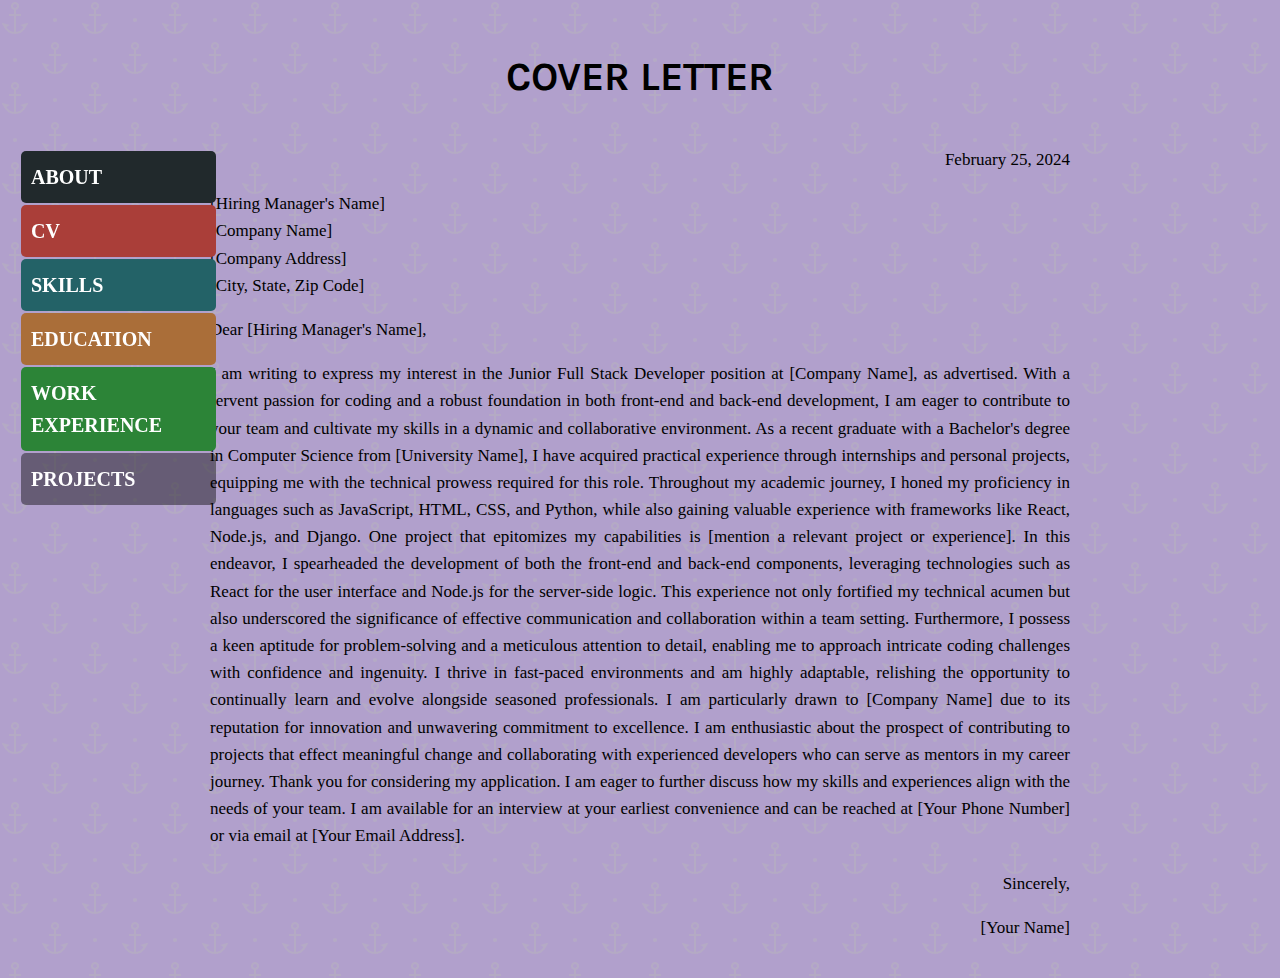
<file: sub_pages/cv.html>
<!DOCTYPE html>
<html lang="en">
<head>
    <meta charset="UTF-8">
    <meta name="viewport" content="width=device-width, initial-scale=1.0">
    <title>CV</title>
    <link rel="stylesheet" href="/style.css">
    
</head>
<body>
    <nav class="nav-container">
        <div class="pages" id="about">
            <a href="/index.html">ABOUT</a>
        </div>
        <div class="pages" id="CV">
            <a href="cv.html">CV</a>
        </div>
        <div class="pages" id="skill">
            <a href="skill.html">SKILLS</a>
        </div>
        <div class="pages" id="education">
            <a href="education.html">EDUCATION</a>
        </div>
        <div class="pages" id="work-experience">
            <a href="work_experience.html">WORK EXPERIENCE</a>
        </div>
        <div class="pages" id="project">
            <a href="https://">PROJECTS</a>
        </div>
    </nav>
    <div class="cv-container">
        <div class="cv-header">
            <h1>Cover Letter</h1>
        </div>
        <div class="cv-date">
            <p>February 25, 2024</p>
        </div>
        <div class="cv-content">
            <p>
                [Hiring Manager's Name]<br>
                [Company Name]<br>
                [Company Address]<br>
                [City, State, Zip Code]
            </p>
            <p>Dear [Hiring Manager's Name],</p>
            <p>
                I am writing to express my interest in the Junior Full Stack Developer position at [Company Name], as advertised. With a fervent passion for coding and a robust foundation in both front-end and back-end development, I am eager to contribute to your team and cultivate my skills in a dynamic and collaborative environment.
                
                As a recent graduate with a Bachelor's degree in Computer Science from [University Name], I have acquired practical experience through internships and personal projects, equipping me with the technical prowess required for this role. Throughout my academic journey, I honed my proficiency in languages such as JavaScript, HTML, CSS, and Python, while also gaining valuable experience with frameworks like React, Node.js, and Django.
                
                One project that epitomizes my capabilities is [mention a relevant project or experience]. In this endeavor, I spearheaded the development of both the front-end and back-end components, leveraging technologies such as React for the user interface and Node.js for the server-side logic. This experience not only fortified my technical acumen but also underscored the significance of effective communication and collaboration within a team setting.
                
                Furthermore, I possess a keen aptitude for problem-solving and a meticulous attention to detail, enabling me to approach intricate coding challenges with confidence and ingenuity. I thrive in fast-paced environments and am highly adaptable, relishing the opportunity to continually learn and evolve alongside seasoned professionals.
                
                I am particularly drawn to [Company Name] due to its reputation for innovation and unwavering commitment to excellence. I am enthusiastic about the prospect of contributing to projects that effect meaningful change and collaborating with experienced developers who can serve as mentors in my career journey.
                
                Thank you for considering my application. I am eager to further discuss how my skills and experiences align with the needs of your team. I am available for an interview at your earliest convenience and can be reached at [Your Phone Number] or via email at [Your Email Address].
                
            
            <!-- Add the rest of your cover letter content here -->
        </div>
        <div class="cv-signature">
            <p>Sincerely,</p>
            <p>[Your Name]</p>
        </div>
    </div>
</body>
</html>
</file>
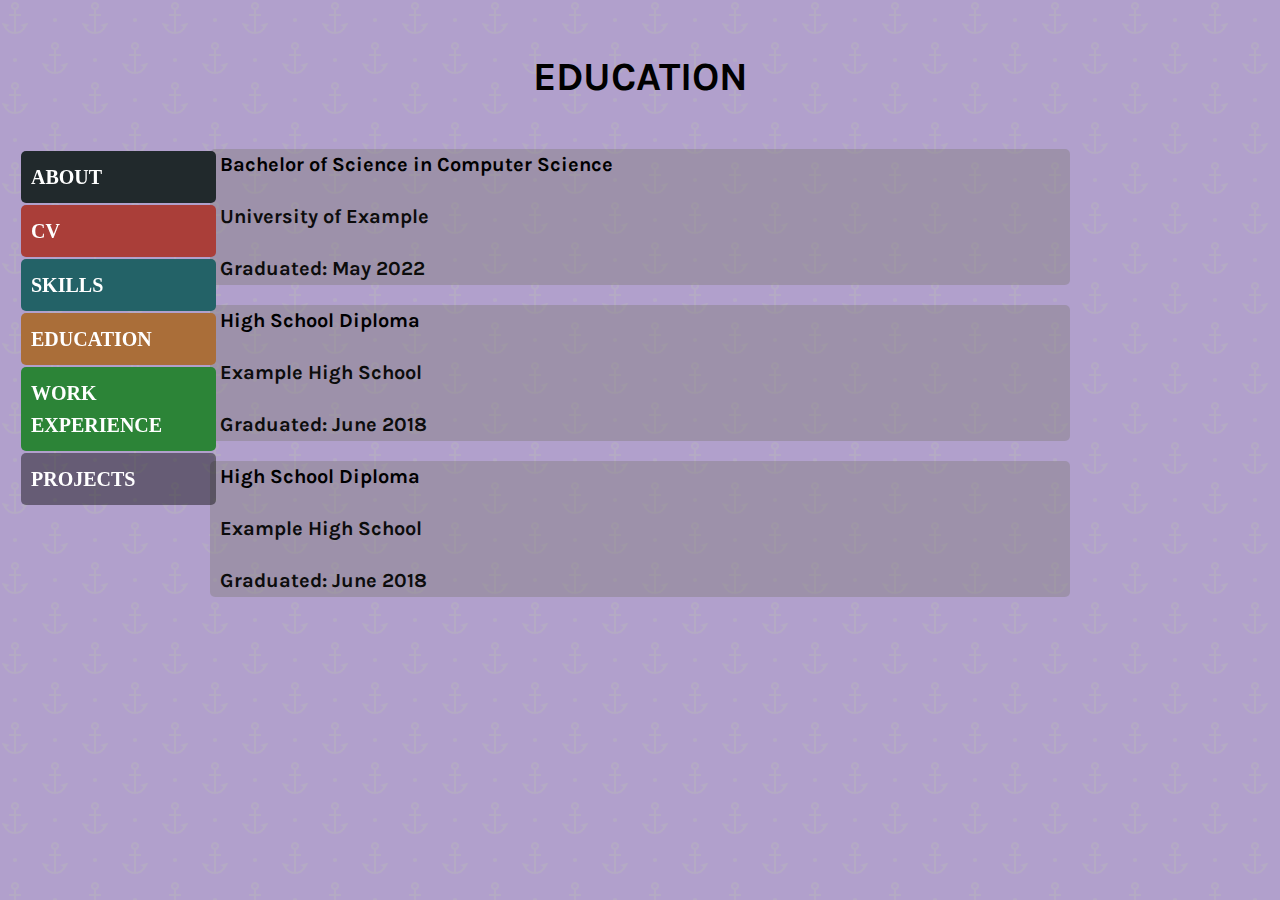
<file: sub_pages/education.html>
<!DOCTYPE html>
<html lang="en">
<head>
    <meta charset="UTF-8">
    <meta name="viewport" content="width=device-width, initial-scale=1.0">
    <title>EDUCATION</title>
    <link rel="stylesheet" href="/style.css">
    
</head>
<body>
    <nav class="nav-container">
        <div class="pages" id="about">
            <a href="/index.html">ABOUT</a>
        </div>
        <div class="pages" id="CV">
            <a href="cv.html">CV</a>
        </div>
        <div class="pages" id="skill">
            <a href="skill.html">SKILLS</a>
        </div>
        <div class="pages" id="education">
            <a href="education.html">EDUCATION</a>
        </div>
        <div class="pages" id="work-experience">
            <a href="work_experience.html">WORK EXPERIENCE</a>
        </div>
        <div class="pages" id="project">
            <a href="https://">PROJECTS</a>
        </div>
    </nav>
    <h1>Education</h1>
    <div class="education" id="education-1">
        <p><span class="degree">Bachelor of Science in Computer Science</span></p>
        <p><span class="school">University of Example</span></p>
        <p><span class="date">Graduated: May 2022</span></p>
    </div>

    <div class="education" id="education-2">
        <p><span class="degree">High School Diploma</span></p>
        <p><span class="school">Example High School</span></p>
        <p><span class="date">Graduated: June 2018</span></p>
    </div>

    <div class="education" id="education-3">
        <p><span class="degree">High School Diploma</span></p>
        <p><span class="school">Example High School</span></p>
        <p><span class="date">Graduated: June 2018</span></p>
    </div>
</body>
</html>
</file>
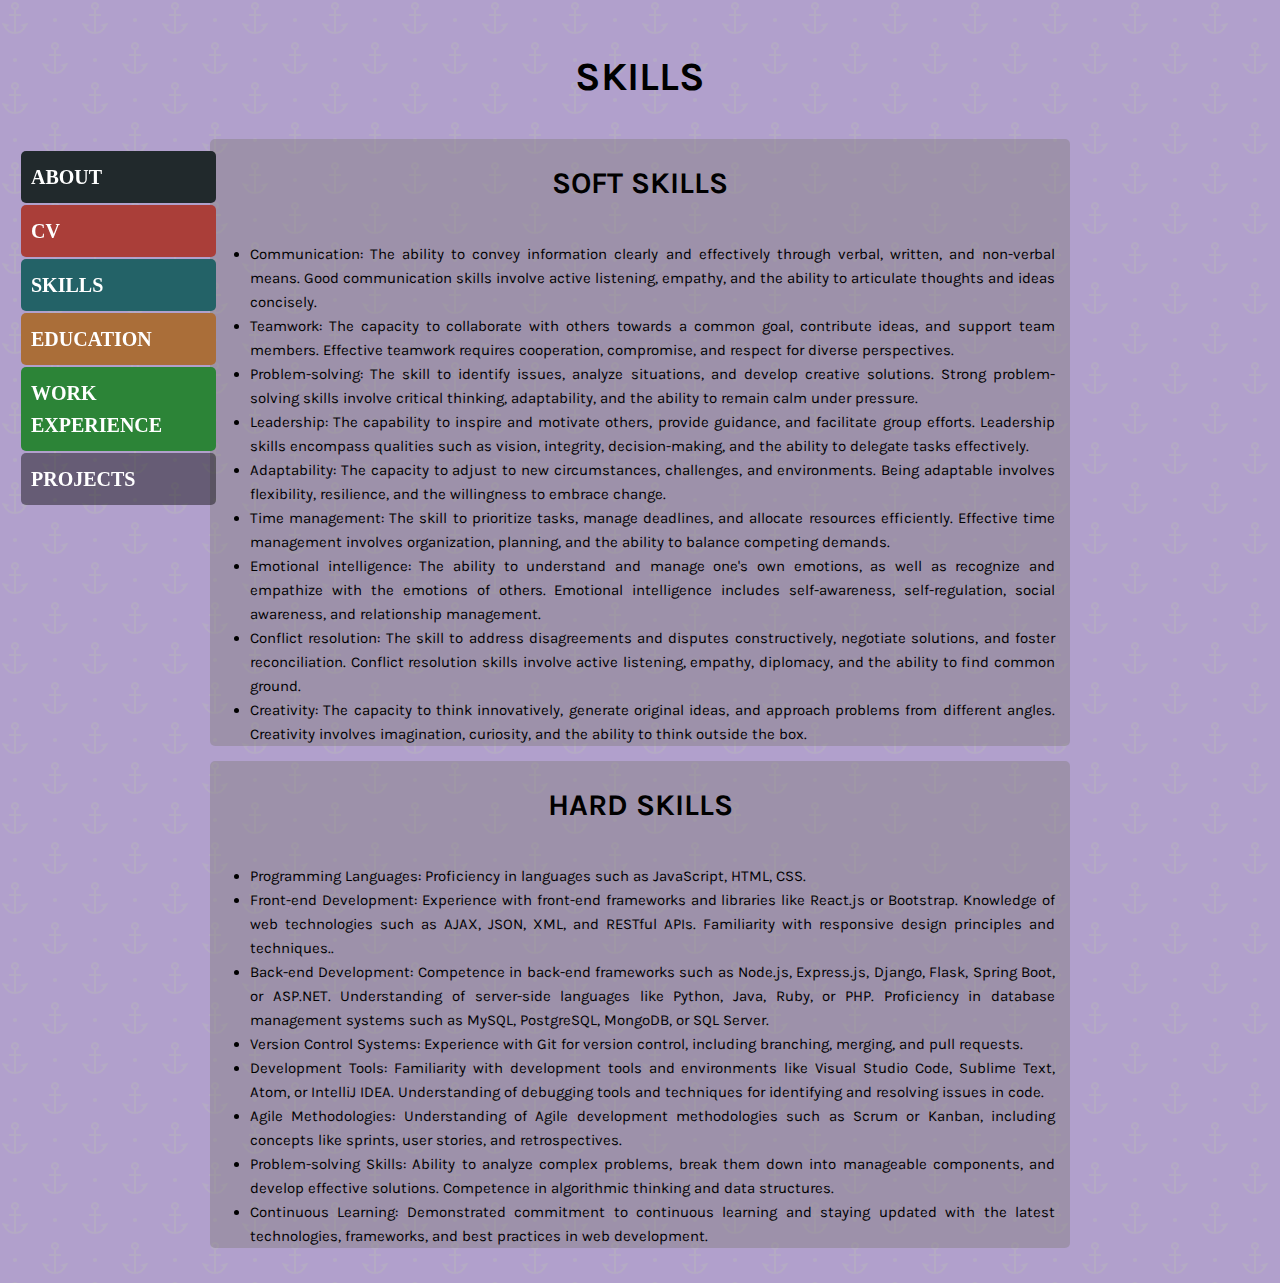
<file: sub_pages/skill.html>
<!DOCTYPE html>
<html lang="en">
<head>
    <meta charset="UTF-8">
    <meta name="viewport" content="width=device-width, initial-scale=1.0">
    <title>SKILL</title>
    <link rel="stylesheet" href="/style.css">
</head>
<body>
    <nav class="nav-container">
        <div class="pages" id="about">
            <a href="/index.html">ABOUT</a>
        </div>
        <div class="pages" id="CV">
            <a href="cv.html">CV</a>
        </div>
        <div class="pages" id="skill">
            <a href="skill.html">SKILLS</a>
        </div>
        <div class="pages" id="education">
            <a href="education.html">EDUCATION</a>
        </div>
        <div class="pages" id="work-experience">
            <a href="work_experience.html">WORK EXPERIENCE</a>
        </div>
        <div class="pages" id="project">
            <a href="https://">PROJECTS</a>
        </div>
    </nav>
    <h1>Skills</h1>
    <div class="skill-container" id="soft-skill">
        <h2>Soft Skills</h2>
        <ul>
            <li>Communication: The ability to convey information clearly and effectively through verbal, written, and non-verbal means. Good communication skills involve active listening, empathy, and the ability to articulate thoughts and ideas concisely. </li>
            <li>Teamwork: The capacity to collaborate with others towards a common goal, contribute ideas, and support team members. Effective teamwork requires cooperation, compromise, and respect for diverse perspectives.</li>
            <li>Problem-solving: The skill to identify issues, analyze situations, and develop creative solutions. Strong problem-solving skills involve critical thinking, adaptability, and the ability to remain calm under pressure. </li>
            <li>Leadership: The capability to inspire and motivate others, provide guidance, and facilitate group efforts. Leadership skills encompass qualities such as vision, integrity, decision-making, and the ability to delegate tasks effectively.</li>
            <li>Adaptability: The capacity to adjust to new circumstances, challenges, and environments. Being adaptable involves flexibility, resilience, and the willingness to embrace change.</li>
            <li>Time management: The skill to prioritize tasks, manage deadlines, and allocate resources efficiently. Effective time management involves organization, planning, and the ability to balance competing demands.</li>
            <li>Emotional intelligence: The ability to understand and manage one's own emotions, as well as recognize and empathize with the emotions of others. Emotional intelligence includes self-awareness, self-regulation, social awareness, and relationship management.</li>
            <li>Conflict resolution: The skill to address disagreements and disputes constructively, negotiate solutions, and foster reconciliation. Conflict resolution skills involve active listening, empathy, diplomacy, and the ability to find common ground.</li>
            <li>Creativity: The capacity to think innovatively, generate original ideas, and approach problems from different angles. Creativity involves imagination, curiosity, and the ability to think outside the box.</li>
        </ul>
    </div>

    <div class="skill-container" id="hard-skill">
        <h2>Hard Skills</h2>
        <ul>
            <li>Programming Languages: Proficiency in languages such as JavaScript, HTML, CSS. </li>
            <li>Front-end Development:

                Experience with front-end frameworks and libraries like React.js or Bootstrap.
                Knowledge of web technologies such as AJAX, JSON, XML, and RESTful APIs.
                Familiarity with responsive design principles and techniques..</li>
            <li>Back-end Development:

                Competence in back-end frameworks such as Node.js, Express.js, Django, Flask, Spring Boot, or ASP.NET.
                Understanding of server-side languages like Python, Java, Ruby, or PHP.
                Proficiency in database management systems such as MySQL, PostgreSQL, MongoDB, or SQL Server. </li>
            <li>Version Control Systems:

                Experience with Git for version control, including branching, merging, and pull requests.</li>
            <li>Development Tools:

                Familiarity with development tools and environments like Visual Studio Code, Sublime Text, Atom, or IntelliJ IDEA.
                Understanding of debugging tools and techniques for identifying and resolving issues in code.</li>
            <li>Agile Methodologies:

                Understanding of Agile development methodologies such as Scrum or Kanban, including concepts like sprints, user stories, and retrospectives.</li>
            <li>Problem-solving Skills:

                Ability to analyze complex problems, break them down into manageable components, and develop effective solutions.
                Competence in algorithmic thinking and data structures.</li>
            <li>Continuous Learning:

                Demonstrated commitment to continuous learning and staying updated with the latest technologies, frameworks, and best practices in web development.</li>
        </ul>
        
    </div>

</body>
</html>
</file>
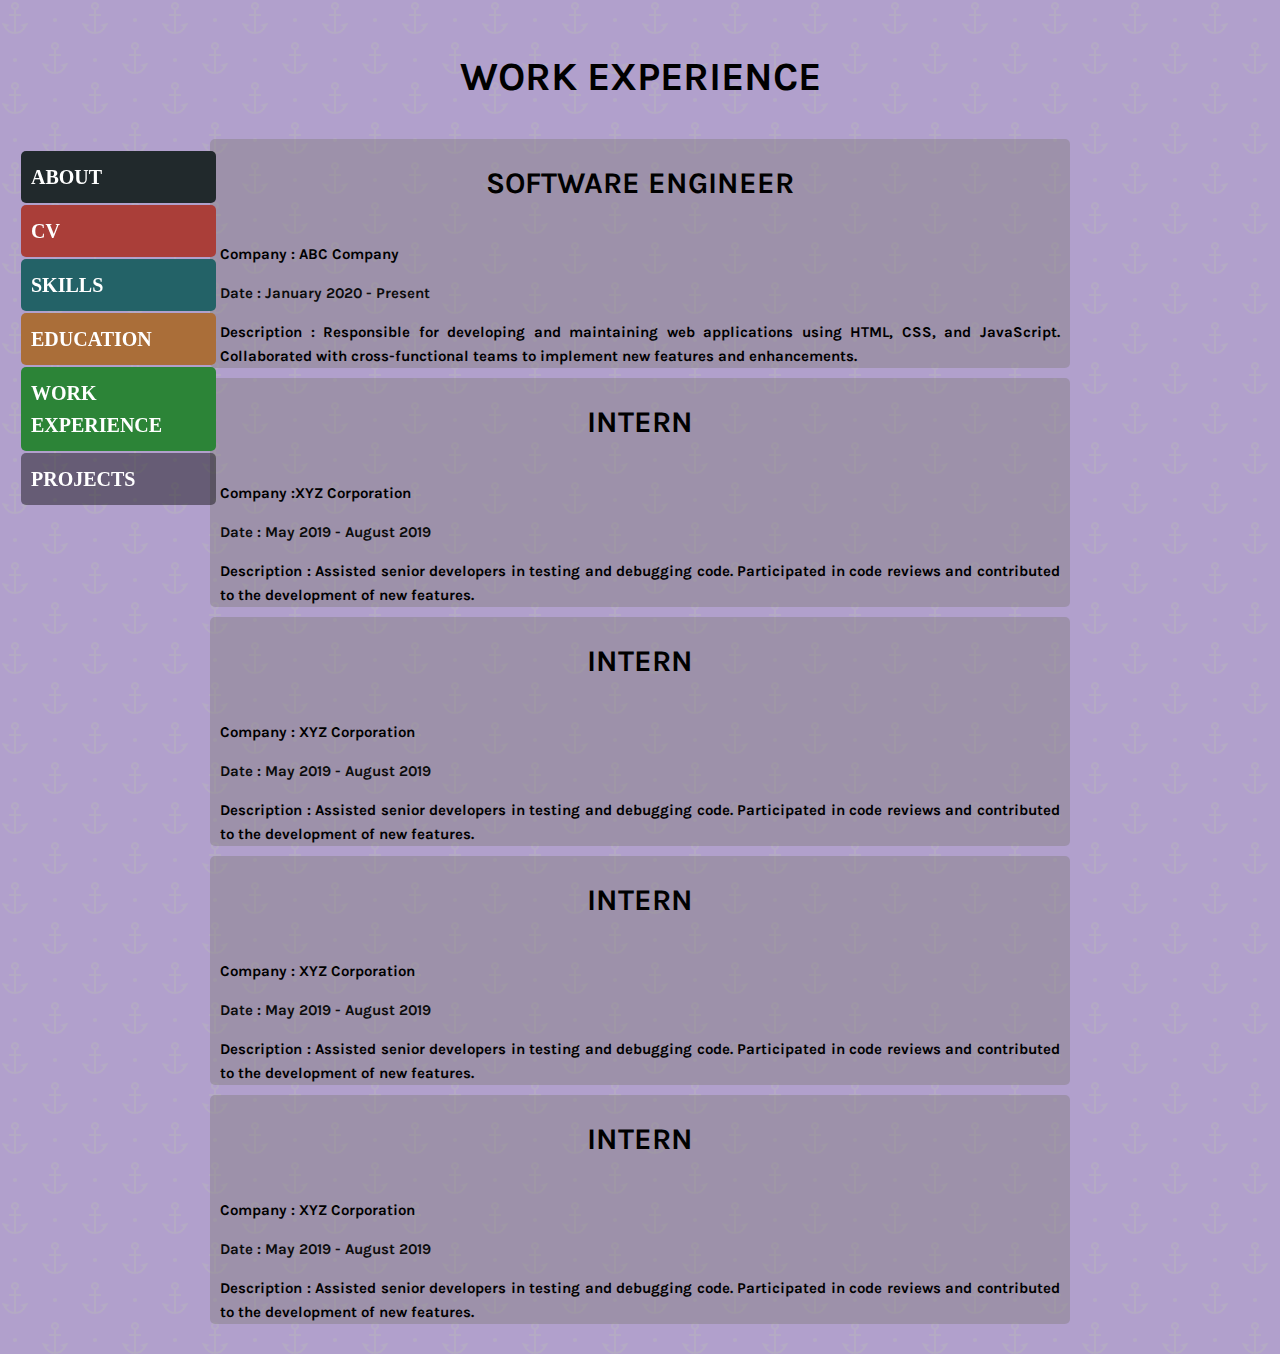
<file: sub_pages/work_experience.html>
<!DOCTYPE html>
<html lang="en">
<head>
    <meta charset="UTF-8">
    <meta name="viewport" content="width=device-width, initial-scale=1.0">
    <title>WORK EXPERIENCE</title>
    <link rel="stylesheet" href="/style.css">
    
</head>
<body>
    <nav class="nav-container">
        <div class="pages" id="about">
            <a href="/index.html">ABOUT</a>
        </div>
        <div class="pages" id="CV">
            <a href="cv.html">CV</a>
        </div>
        <div class="pages" id="skill">
            <a href="skill.html">SKILLS</a>
        </div>
        <div class="pages" id="education">
            <a href="education.html">EDUCATION</a>
        </div>
        <div class="pages" id="work-experience">
            <a href="work_experience.html">WORK EXPERIENCE</a>
        </div>
        <div class="pages" id="project">
            <a href="https://">PROJECTS</a>
        </div>
    </nav>
    <h1>Work Experience</h1>
    <section class="experience-container">
        <article>
            <h2 class="job-title">Software Engineer</h2>
            <p class="company">Company : ABC Company</p>
            <p class="date">Date : January 2020 - Present</p>
            <p class="description">Description : Responsible for developing and maintaining web applications using HTML, CSS, and JavaScript. Collaborated with cross-functional teams to implement new features and enhancements.</p>
        </article>
    </section>

    <section class="experience-container">
        <article>
            <h2 class="job-title">Intern</h2>
            <p class="company">Company :XYZ Corporation</p>
            <p class="date">Date : May 2019 - August 2019</p>
            <p class="description">Description : Assisted senior developers in testing and debugging code. Participated in code reviews and contributed to the development of new features.</p>
        </article>
    </section>

    <section class="experience-container">
        <article>
            <h2 class="job-title">Intern</h2>
            <p class="company">Company : XYZ Corporation</p>
            <p class="date">Date : May 2019 - August 2019</p>
            <p class="description">Description : Assisted senior developers in testing and debugging code. Participated in code reviews and contributed to the development of new features.</p>
        </article>
    </section>

    <section class="experience-container">
        <article>
            <h2 class="job-title">Intern</h2>
            <p class="company">Company : XYZ Corporation</p>
            <p class="date">Date : May 2019 - August 2019</p>
            <p class="description">Description : Assisted senior developers in testing and debugging code. Participated in code reviews and contributed to the development of new features.</p>
        </article>
    </section>

    <section class="experience-container">
        <article>
            <h2 class="job-title">Intern</h2>
            <p class="company">Company : XYZ Corporation</p>
            <p class="date">Date : May 2019 - August 2019</p>
            <p class="description">Description : Assisted senior developers in testing and debugging code. Participated in code reviews and contributed to the development of new features.</p>
        </article>
    </section>
</body>
</html>
</file>
<file: style.css>
@import url("https://fonts.googleapis.com/css?family=Karla&display=swap");

:root {
  --primary-color: #b1a0cc;
  --border-radius: 5px;
  --navColor1: #21292c;
  --navColor2: #aa3e39;
  --navColor3: #aa6e39;
  --navColor4: #236267;
  --navColor5: #2c8437;
}

html {
  box-sizing: border-box;
}

body {
    background: var(--primary-color);
    background-image: url("data:image/svg+xml,%3Csvg xmlns='http://www.w3.org/2000/svg' viewBox='0 0 80 80' width='80' height='80'%3E%3Cpath fill='%23b8b8b8' fill-opacity='0.4' d='M14 16H9v-2h5V9.87a4 4 0 1 1 2 0V14h5v2h-5v15.95A10 10 0 0 0 23.66 27l-3.46-2 8.2-2.2-2.9 5a12 12 0 0 1-21 0l-2.89-5 8.2 2.2-3.47 2A10 10 0 0 0 14 31.95V16zm40 40h-5v-2h5v-4.13a4 4 0 1 1 2 0V54h5v2h-5v15.95A10 10 0 0 0 63.66 67l-3.47-2 8.2-2.2-2.88 5a12 12 0 0 1-21.02 0l-2.88-5 8.2 2.2-3.47 2A10 10 0 0 0 54 71.95V56zm-39 6a2 2 0 1 1 0-4 2 2 0 0 1 0 4zm40-40a2 2 0 1 1 0-4 2 2 0 0 1 0 4zM15 8a2 2 0 1 0 0-4 2 2 0 0 0 0 4zm40 40a2 2 0 1 0 0-4 2 2 0 0 0 0 4z'%3E%3C/path%3E%3C/svg%3E");
    line-height: 1.6;
    margin: 0px;
    padding: 20px;
    font-size: 17px;
}

h1 {
    color: rgb(0, 0, 0);
    font-size: 40px;
    padding: 20px;
    text-align: center;
    text-transform: uppercase;
    width: 500px;
    margin: 5px auto 10px;
    user-select: none;
    font-family: karla;
  }

  h2 {
    color: rgb(0, 0, 0);
    font-size: 30px;
    padding: 20px;
    text-align: center;
    text-transform: uppercase;
    width: 500px;
    margin: 5px auto 10px;
    user-select: none;
    font-family: karla;
  }

/* Nav Menu Items */


nav {
    display: flex;
    position: fixed;
    flex-direction: column;
    /* align-items: flex-start; */
    justify-content: stretch;
    /* flex-wrap: wrap; */
    width: 175px;
    margin-top: 130px; 
}

.pages {
    background: rgba(0, 0, 0, 0.425);
    border-radius: var(--border-radius);
    padding: 10px;
    margin: 1px;
    width: 100%;
    z-index: 1000; /* Ensures it's above other content */
    transition: top 0.3s; /* Smooth transition when scrolling */
}

.pages:hover {
    background: rgba(0, 0, 0, 0.8);
}

#about {
    background-color: var(--navColor1);
}

#CV {
    background-color: var(--navColor2);
}

#education {
    background-color: var(--navColor3);
}

#skill {
    background-color: var(--navColor4);
}

#work-experience {
    background-color: var(--navColor5);
}

a {
    color: white;
    font-size: 20px;
    font-weight: bold;
    text-align: center;
    text-transform: uppercase;
  }

a:link,
a:visited {
  color: white;
  text-decoration: none;
}

a:hover,
a:active {
  text-decoration: underline;
}


/* ABOUT Page Setting */
.about-container {
    max-width: 900px;
    margin: auto;
}
 


/* CV Page Setting */

.cv-container {
    max-width: 860px;
    margin: auto;
    text-align: justify;
}
.cv-date {
    text-align: right;
    /* margin-bottom: 20px; */
}
.cv-content {
    margin-bottom: 20px;
}
.cv-signature {
    text-align: right;
}

/* Education Page Setting */
.education {
    max-width: 860px;
    margin: auto;
    font-size: 20px;
    font-family: karla;
    display: block;
    background: rgba(129, 125, 125, 0.425);
    border-radius: var(--border-radius);
    text-align: justify;
}

.degree {
    font-weight: bold;
    margin-left: 10px;
    
}
.school {
    font-weight: bold;
    color: #0c0c0c;
    margin-left: 10px;
}

.date {
    font-weight: bold;
    color: #7a2d2d;
    margin-left: 10px;
}

/* skill page setting */
.skill-container {
    width: 860px;
    margin: auto;
    font-size: 15px;
    font-family: karla;
    display: block;
    background: rgba(129, 125, 125, 0.425);
    border-radius: var(--border-radius);
    font-family: karla;
    text-align: justify;
}

.skill-container ul {
    margin-right: 15px;
}

/* Experience Page Setting */
.experience-container {
    width: 860px;
    margin: auto;
    font-size: 15px;
    font-family: karla;
    display: block;
    background: rgba(129, 125, 125, 0.425);
    border-radius: var(--border-radius);
    font-family: karla;
    text-align: justify;
    font-weight: bold;
}
.job-title {
    font-weight: bold;
    color: #000000;
}
.company {
    color: #000000;
    margin-left: 10px;
}
.date {
    color: #0c0c0c;
}
.description {
    margin: 10px;
}


/* Media Query: Large Smartphone (Vertical) */
@media screen and (max-width: 600px) {
    nav {
      flex-direction: column;
    }
}
</file>
